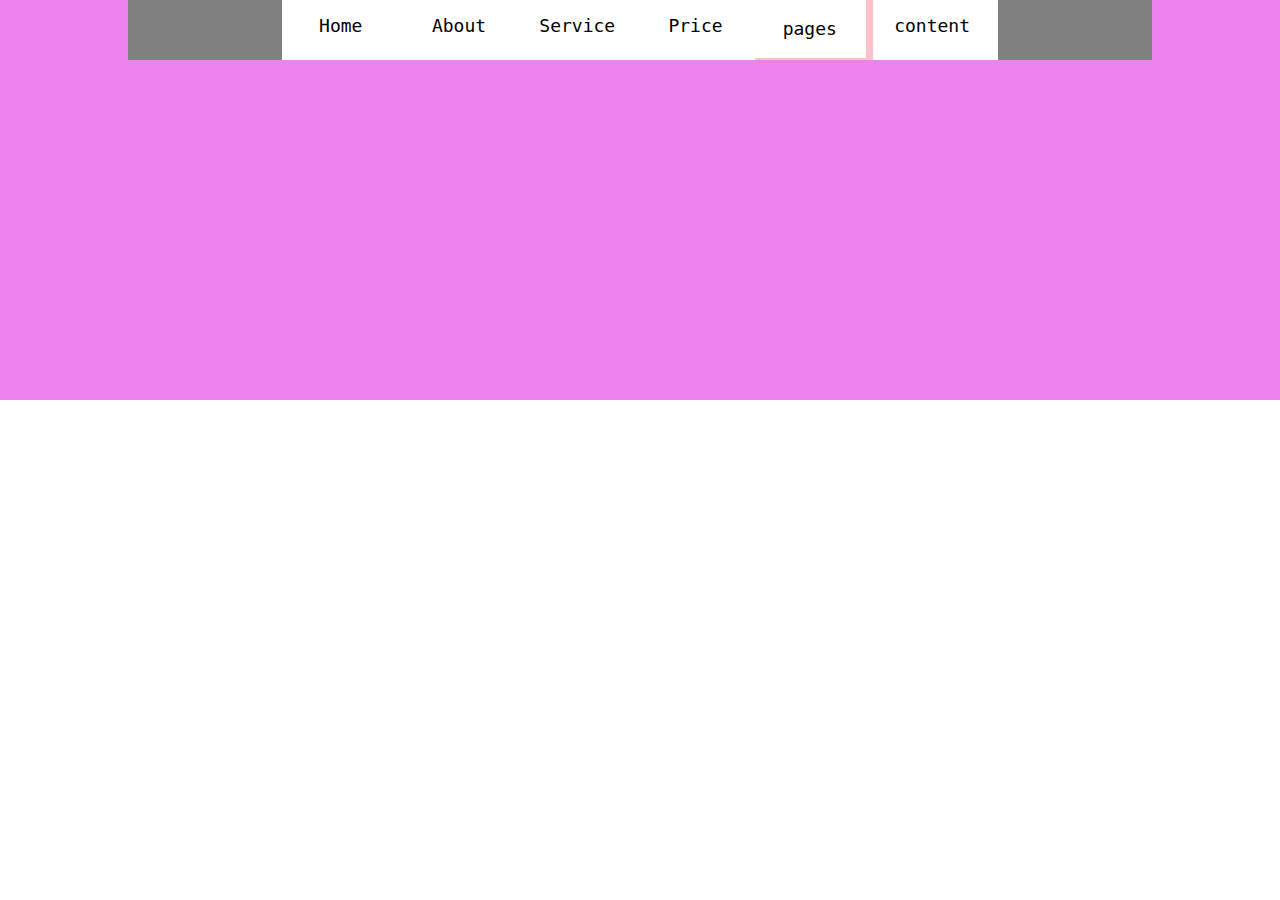
<file: dropdown/dropdown.html>
<!DOCTYPE html>
<html lang="en">
<head>
    <meta charset="UTF-8">
    <meta http-equiv="X-UA-Compatible" content="IE=edge">
    <meta name="viewport" content="width=device-width, initial-scale=1.0">
    <title>Document</title>
    <link rel="stylesheet" href="./dropdown.css">
</head>
<body>
    <div class="section">
        <div class="content">
            <div class="dpcontainer">
                <a href="https://www.w3schools.com/">
                <div class="dpcontent dptext">Home</div>
                <div class="dpcontent dptext">About</div>
                <div class="dpcontent dptext">Service</div>
                <div class="dpcontent dptext">Price</div>
                <div class="dropdown dpcontent0 ">
                    <button class="dpbutton ">pages</button>
                    <div class="dropcontent droptext">
                        <a href="#">blog grid</a>
                        <a href="#">blog</a>
                    </div>
                </div>
                <div class="dpcontent dptext">content</div>
                </a>
            </div>
        </div>
    </div>
</body>
</html>
</file>
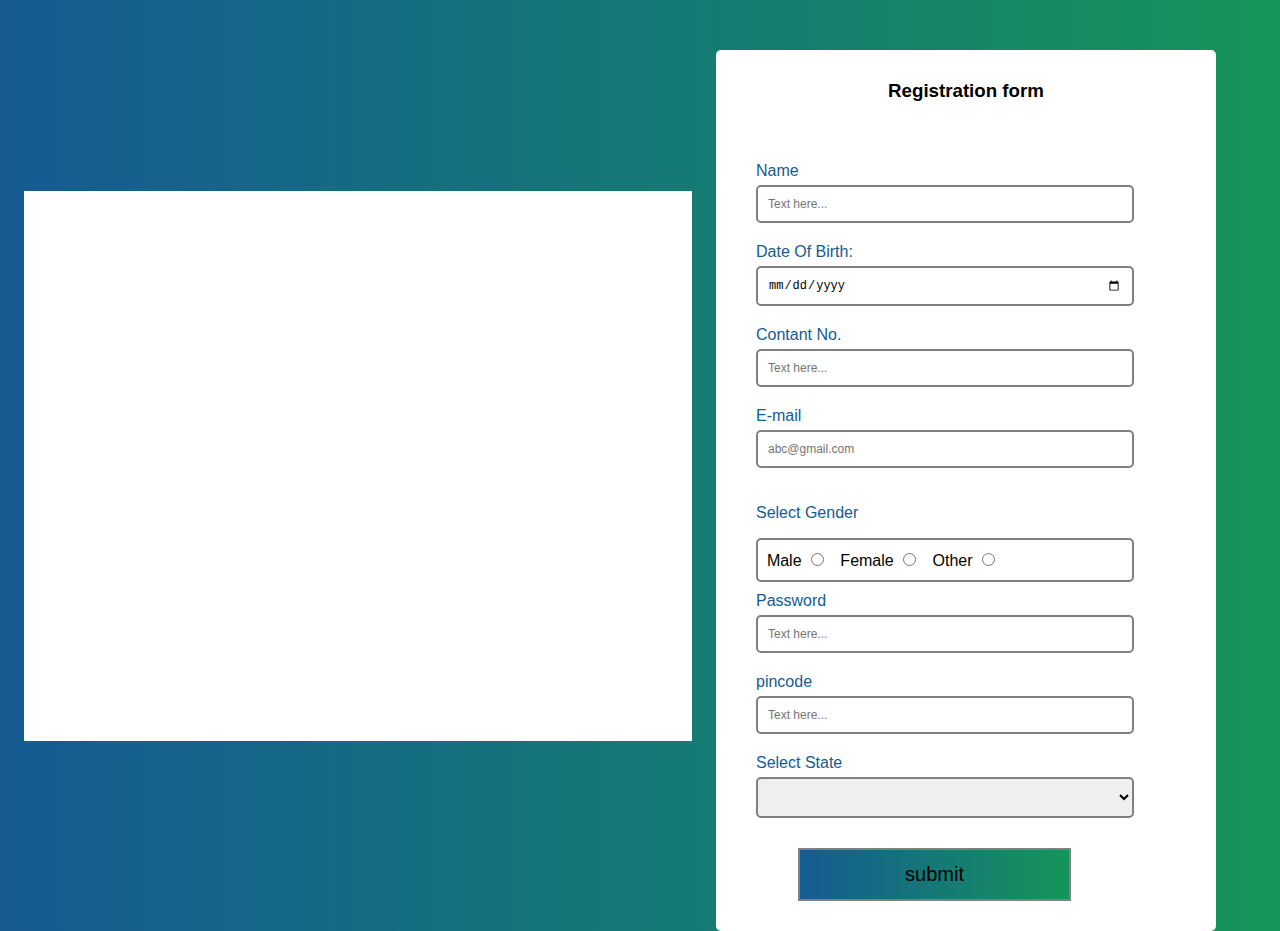
<file: formforjson/jsonform.html>
<!DOCTYPE html>
<html lang="en">
<head>
    <meta charset="UTF-8">
    <meta http-equiv="X-UA-Compatible" content="IE=edge">
    <meta name="viewport" content="width=device-width, initial-scale=1.0">
    <title>Json Table</title>
    <link rel="stylesheet" href="jsonform.css">
    <script src="jsonform.js"></script>
    <link rel="stylesheet" href="https://pro.fontawesome.com/releases/v5.10.0/css/all.css">
    <script src="jsonformjs.js"></script>
</head>
<body>
    <div class="left">
        <p id="showData"></p>
    </div>
    <div class="background">
        <div class="content">
            <h3>Registration form</h3>
            <form class="form" id="form" onkeyup="formvalidation()" method="post" action="#">
                <!----------------------------Form name--------------------------->
                <div class="form-control">
                    <label for="name">Name</label>
                    <input type="text" id="name" placeholder="Text here...">
                    <i class="fas fa-check-circle"></i>
                    <i class="fas fa-exclamation-circle"></i>
                    <small id="message1"></small>
                </div>
                <!-------------------------Form DOB------------------------------->
                <div class="form-control">
                    <label for="dob">Date Of Birth:</label>
                    <input type="date" id="dob" placeholder="Text here...">
                    <i class="fas fa-check-circle"></i>
                    <i class="fas fa-exclamation-circle"></i>
                    <small id="message2"></small>
                </div>
                <!---------------------------Form Contact No.-------------------->
                <div class="form-control">
                    <label for="contact">Contant No.</label>
                    <input type="tel" id="contact" placeholder="Text here...">
                    <i class="fas fa-check-circle"></i>
                    <i class="fas fa-exclamation-circle"></i>
                    <small id="message3"></small>
                </div>
                <!--------------------------Form email--------------------------->
                <div class="form-control">
                    <label for="email">E-mail</label>
                    <input type="email" id="email" placeholder="abc@gmail.com"> 
                    <i class="fas fa-check-circle"></i>
                    <i class="fas fa-exclamation-circle"></i>
                    <small id="message4"></small>                                                    
                </div>
                <!----------------------Form for ratio button------------------>
                <div>
                    <p>Select Gender</p>
                    <div class="border">
                      <label for="Male">Male</label>
                      <input type="radio" id="male" name="hi" required>
                      <label for="css">Female</label>
                      <input type="radio" id="female" name="hi"> 
                      <label for="javascript">Other</label>
                      <input type="radio" id="other" name="hi">
                    </div>  
                </div>
                <!-- -------------------------Form password------------------------>
                <div class="form-control">
                    <label for="password">Password</label>
                    <input type="password" id="password" placeholder="Text here...">
                    <i class="fas fa-check-circle"></i>
                    <i class="fas fa-exclamation-circle"></i>
                    <small id="message5"></small>
                </div>
                <!---------------------------Form address------------------------>
                <div class="form-control">
                    <label for="pincode">pincode</label>
                    <input type="tel" id="pincode" placeholder="Text here...">
                    <i class="fas fa-check-circle"></i>
                    <i class="fas fa-exclamation-circle"></i>
                    <small id="message6"></small>
                </div>
                <!-----------------------------Form State Selection----------------->
                <div class="form-control">
                    <label for="State">Select State</label><br>
                    <select id="State" name="State">
                        <option></option>
                        <option value="Kerala">kerala</option>
                        <option value="Delhi">Delhi</option>
                        <option value="Bangalore">Bangalore</option>
                        <option value="Tamilnadu">Tamilnadu</option>
                        <option value="Goa">Goa</option>
                    </select>   
                </div>
                <!---------------------------Form button tag------------------------>
                <input type="button" id="able" value="submit" onclick="formvalidation() , jsontable()">  
            </form>    
        </div>  
    </div>
</body> 
</html>
</file>
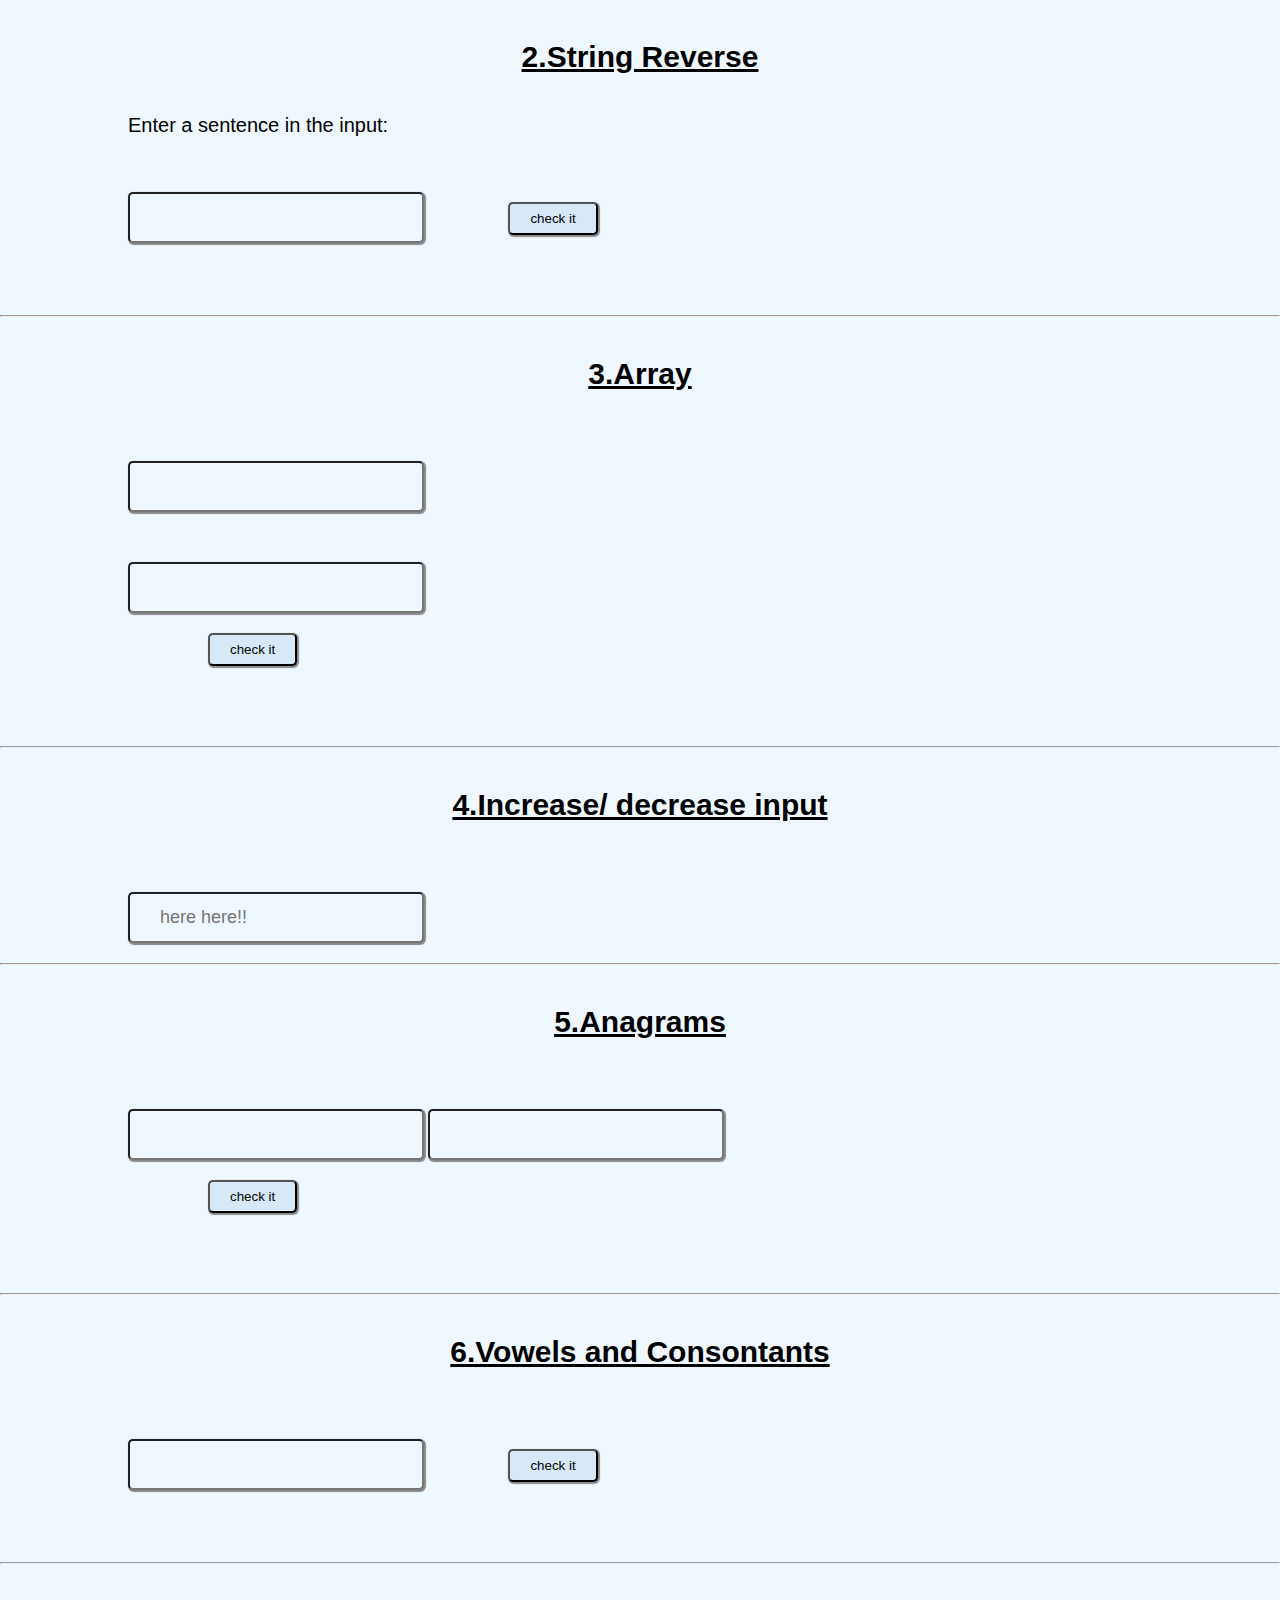
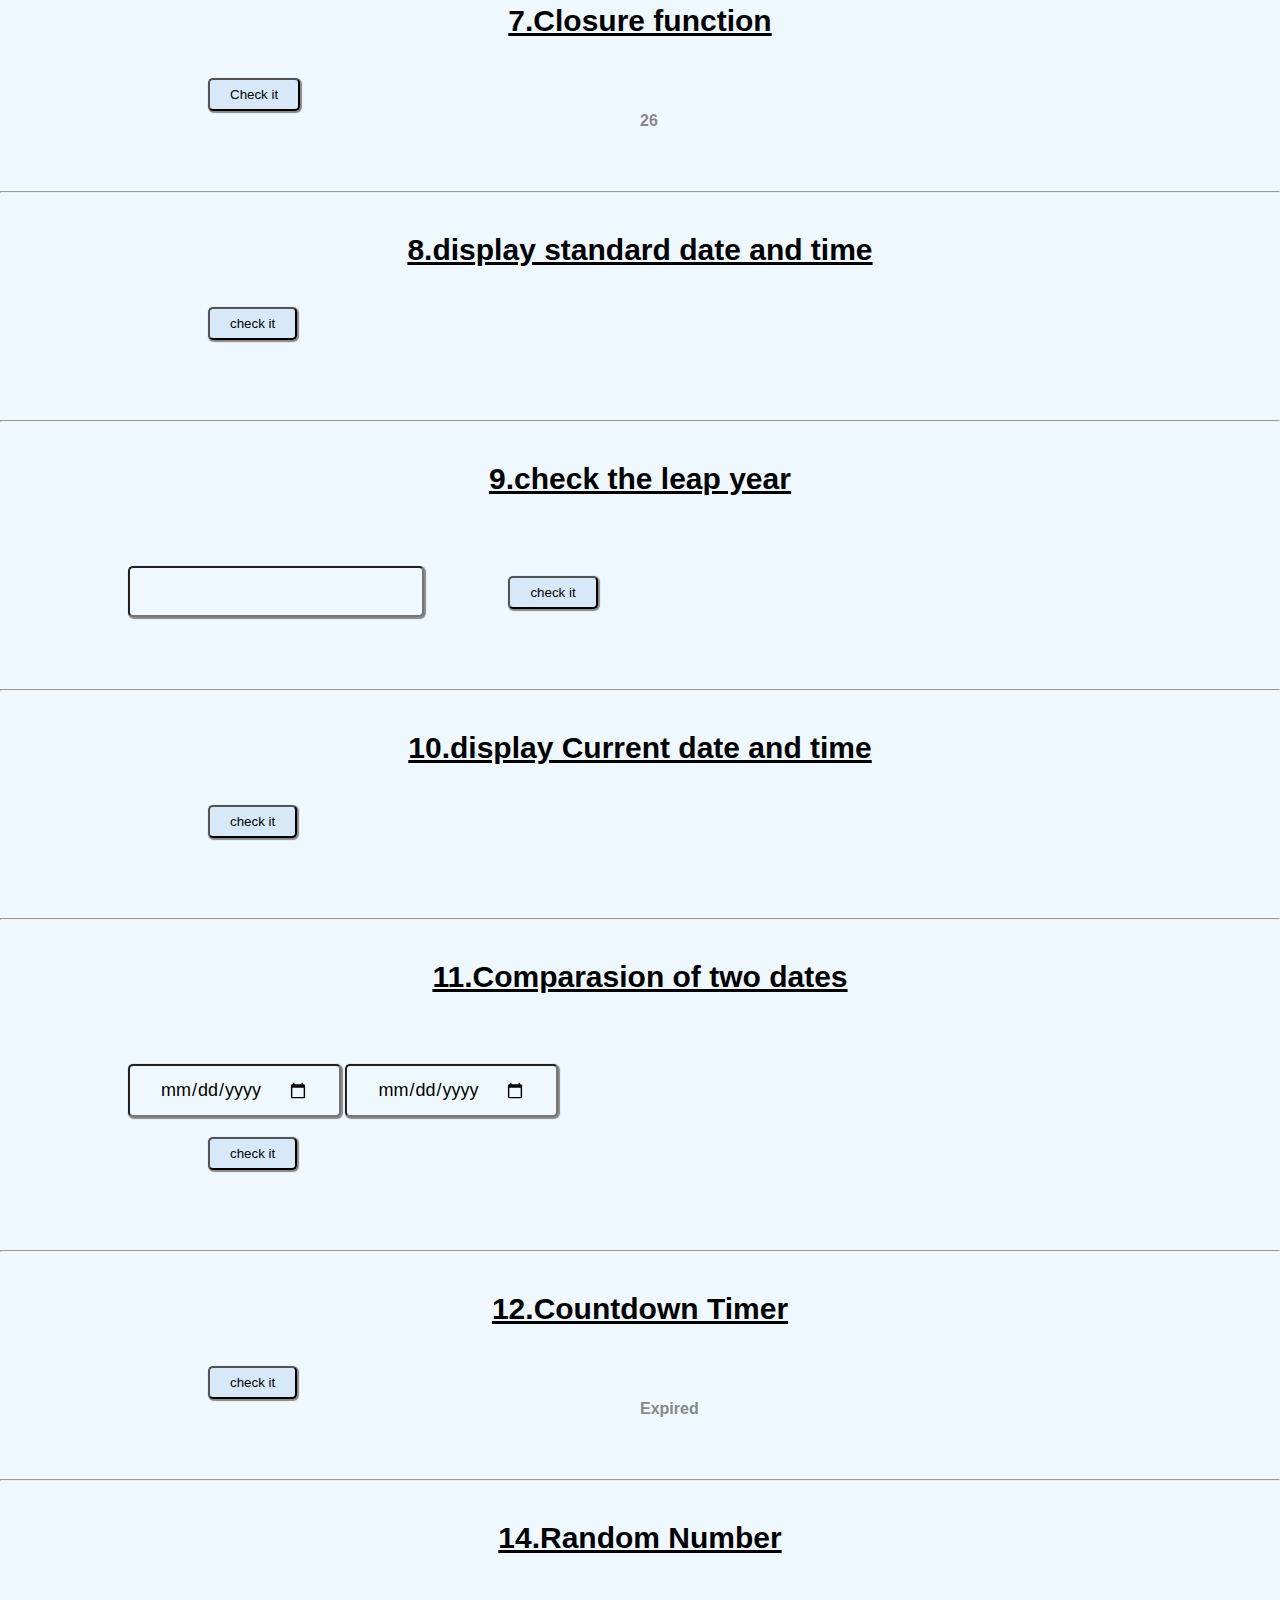
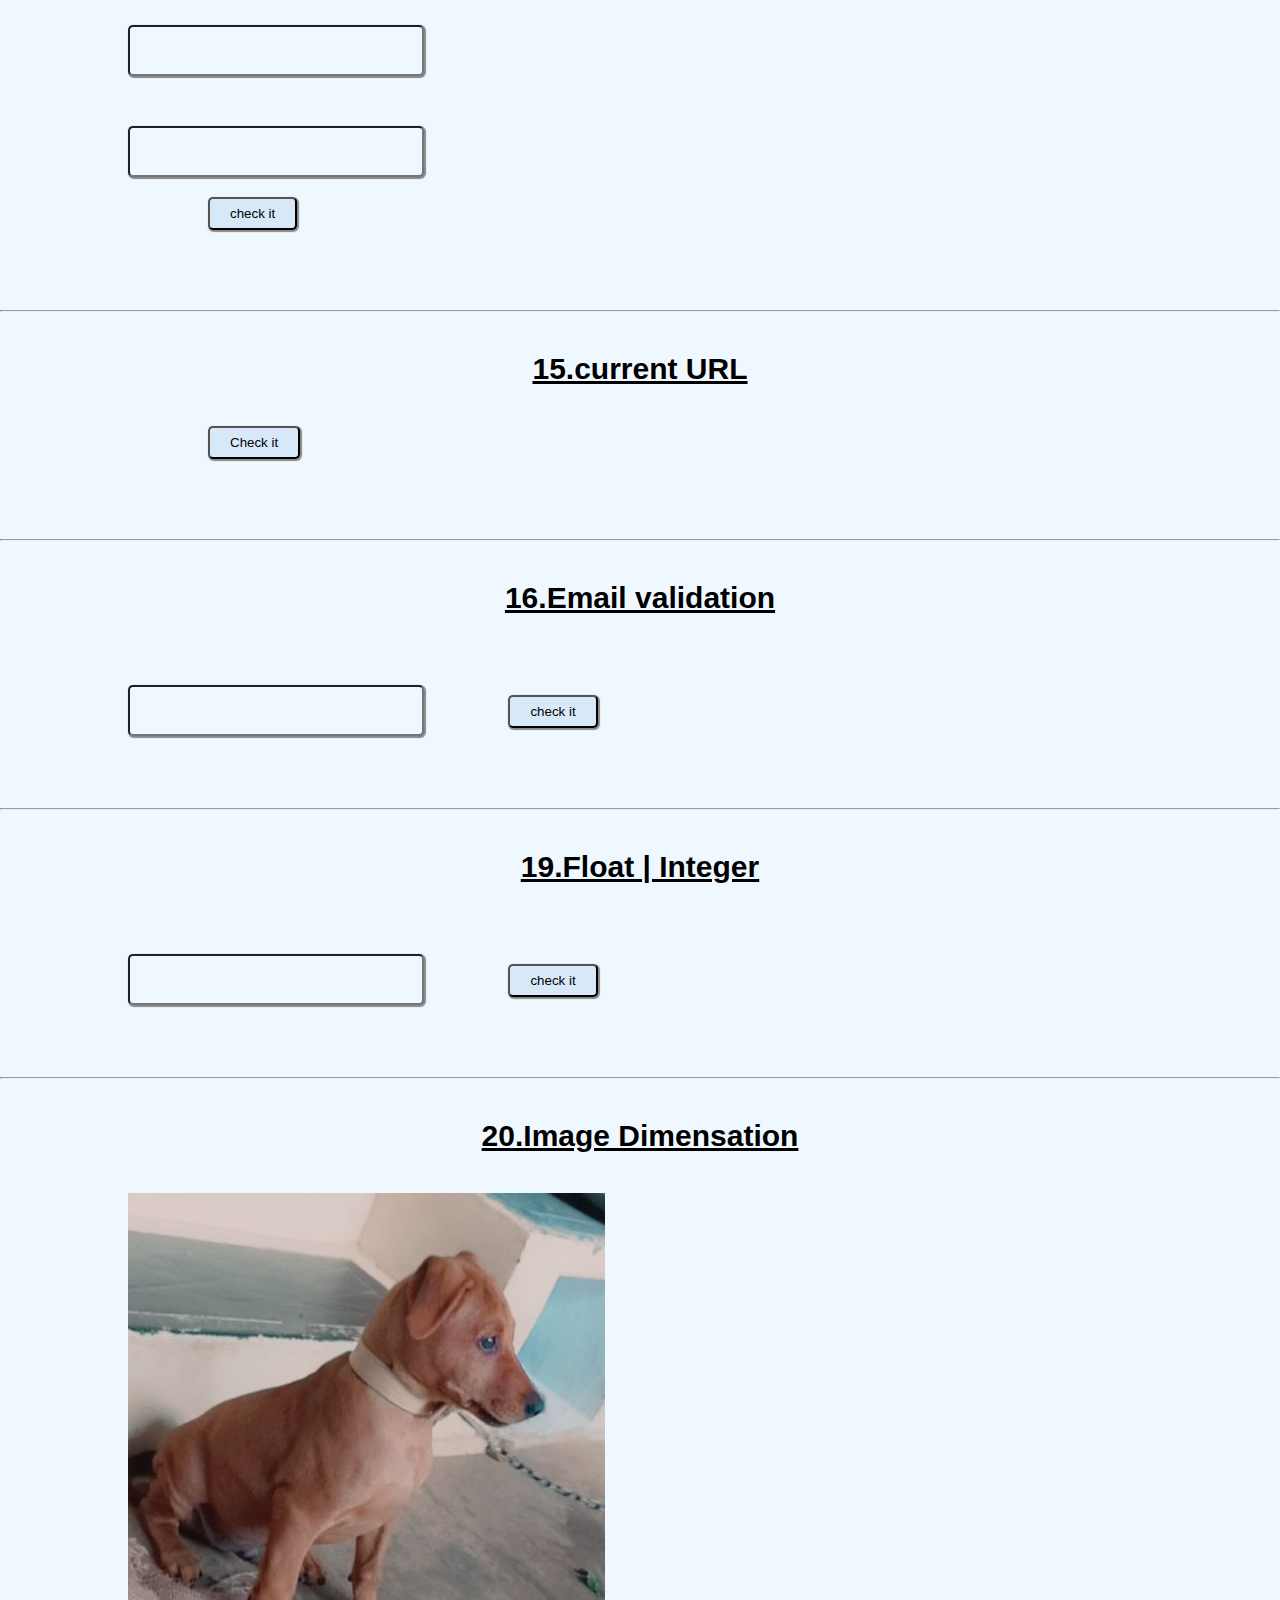
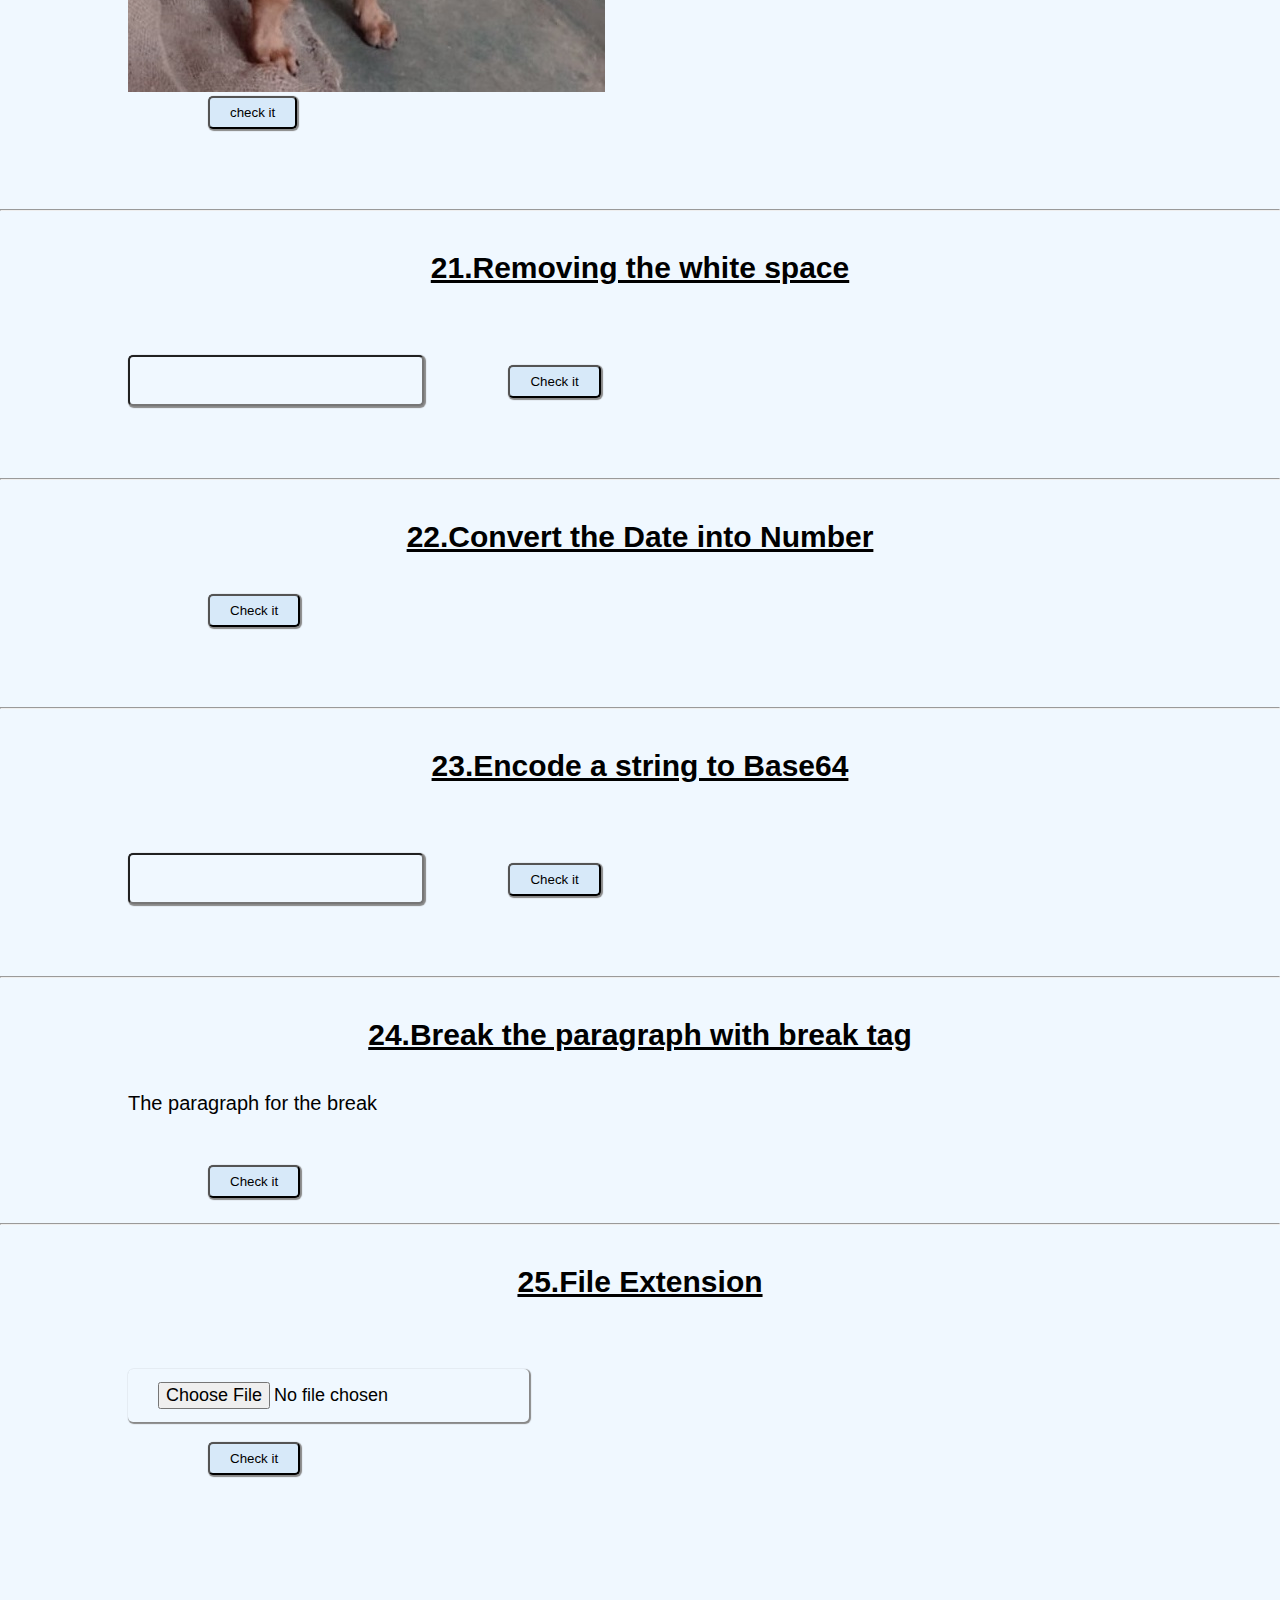
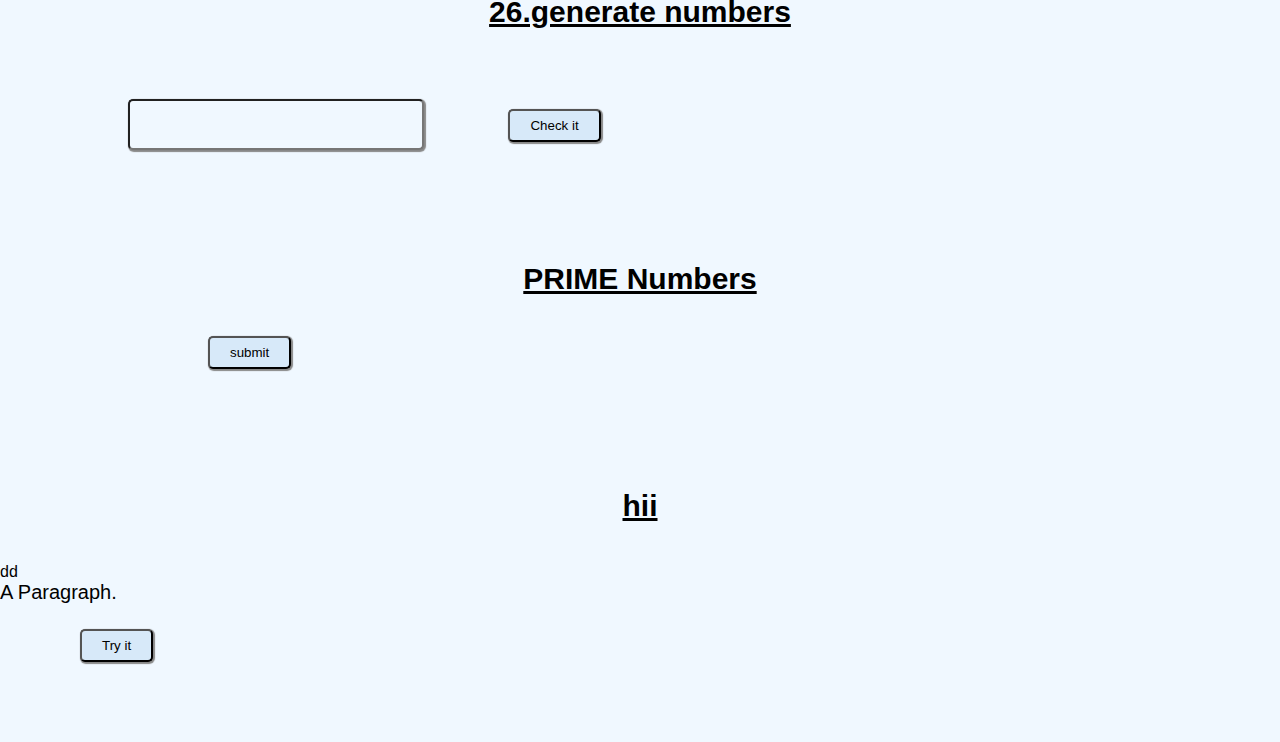
<file: javascript/task.html>
<!DOCTYPE html>
<html lang="en">
<head>
    <meta charset="UTF-8">
    <meta http-equiv="X-UA-Compatible" content="IE=edge">
    <meta name="viewport" content="width=device-width, initial-scale=1.0">
    <title>Javascript task</title>
    <link rel="stylesheet" href="./task.css">
    <script src="task.js"></script>
</head>
<body>
    <!-- JS task 1 validation located in form file-->
    <!--------------JS Task 2 String reverse------------------>
        <div class="task">
            <h1>2.String Reverse</h1>
            <div class="po">
                <p>Enter a sentence in the input:</p>
                <input type="text" id="stringre">
                <div class="right">
                    <div class="result" id="result1"></div>
                </div>
                <button onclick="stringreverse()">check it</button>
                
            </div>
        </div>
        <hr>
    <!---------------JS Task 3 array------------------------->  
    <div class="task">
        <h1>3.Array</h1>
        <input type="text" id="array1">
        <div class="right">
            <div class="resultcon">
                <div id="result2"></div>
                <div id="result02"></div>
                <div id="result002"></div>
            </div>
        </div>
        <input type="text" id="array2"><br>
        <button onclick="arraycombine()">check it</button>
       
    </div>
    <hr> 
    <!---------------JS Task 4 incre/decre input----------------->
    <div class="task">
        <h1>4.Increase/ decrease input</h1>
        <input type="text" id="increase" oninput="inputlength()" placeholder="here here!!">
    </div>
    <hr>
    <!-----------------JS Task 5 Anagrams  ----------------------->
    <div class="task">
        <h1>5.Anagrams</h1> 
        <input type="text" id="input1">
        <input type="text" id="input2">
        <div class="right">
            <div id="result4"></div>
        </div><br>
        <button onclick="anagram()">check it</button>
    </div>
    <hr>
    <!-------------JS Task 6 vowels and consontants--------------->
    <div class="task">
        <h1>6.Vowels and Consontants</h1>
        <input type="text" id="voco">
        <button onclick="covo()">check it</button>
        <div class="right">
            <div  id="result5"></div>
            <div  id="result6"></div>
        </div>  
    </div>
    <hr>
    <!-------------------- JS Task 7 is closure--------------------------->
    <div class="task">
        <h1>7.Closure function</h1>
        <button onclick="closure()">Check it</button>
        <div class="right">
            <div id="result36">26</div>
        </div>
    </div>
    <hr>
    <!-------------JS Task 8 standard display date and time---------------->
    <div class="task">
        <h1>8.display standard date and time</h1>
        <button onclick="displayd()">check it</button>
        <div class="right">
            <div id="result7"></div>
        </div>
    </div>
    <hr>
    <!--------------JS Task 9 check the leap year--------------------->
    <div class="task">
        <h1>9.check the leap year</h1>
        <input type="text" id="leap">
        <button onclick="leapyear()">check it</button>
        <div class="right">
            <div id="result8"></div> 
        </div>
    </div>
    <hr>
     <!-------------JS Task 10 current display date and time---------------->
    <div class="task">
        <h1>10.display Current date and time</h1>
        <button onclick="currentdateandtime()">check it</button>
        <div class="right">
            <div id="result9"></div> 
        </div>
    </div>
    <hr>
     <!-------------JS Task 11 compare the two dates----------------->
    <div class="task">
        <h1>11.Comparasion of two dates</h1>
        <div class="right">
            <div id="result10"></div> 
        </div>
        <input type="date" id="date1">
        <input type="date" id="date2"><br>
        <button onclick="compare()">check it</button>
    </div>
    <hr>
     <!-------------JS Task 12 countdown timer------------------------>
    <div class="task">
        <h1>12.Countdown Timer</h1>
        <button onclick="countdown()">check it</button>
        <div class="right">
            <div id="result12"></div>
        </div>
    </div>
    <hr>
    <!-- JS Task 13 is js flie to another js -->
    <!------------------Task 14 JS generate a random number--------------->
    <div class="task">
        <h1>14.Random Number</h1>
        <div class="right">
            <div id="result16"></div> 
        </div>
        <input type="text" id="num1">
        <input type="text" id="num2"><br>
        <button onclick="randomnumber()">check it</button>
    </div>
    <hr>
    <!--------------------Task 15 JS Current URL-------------------------->
    <div class="task">
        <h1>15.current URL</h1>
        <button onclick="curl()">Check it</button>
        <div class="right">
            <div id="result17"></div>
        </div>
    </div> 
    <hr>
    <!---------------JS Task 16 validation email----------------------->
    <div class="task">
        <h1>16.Email validation</h1>
        <input type="text" id="emailid">
        <button onclick="email()">check it</button>
        <div class="right"></div>
        <div id="result13"></div> 
    </div>
    <hr>
    <!-- JS Task 17, 18 is stack and query -->
    <!-------------JS Task 19 float  |  integer------------------------>
    <div class="task">
        <h1>19.Float | Integer</h1>
        <div class="right">
            <div id="result23"></div> 
        </div>
        <input type="text" id="infloat">
        <button onclick="floatinteger()">check it</button>
    </div>
    <hr>
    <!------------------Task 20 JS Image Dimenation--------------------->
    <div class="task">
        <h1>20.Image Dimensation</h1>
        <img src="./image/bae.jpg" id="ram">
        <div class="right">
            <div id="result14"></div>
            <div id="result15"></div>
        </div>
        <button onclick="ramkani()">check it</button>
    </div>
    <hr>
    <!------------------Task 21 remove all white space--------------------->
    <div class="task">
        <h1>21.Removing the white space</h1>
        <input type="text" id="whites">
        <button onclick="clearwh()">Check it</button>
        <div class="right">
            <div id = "result19"></div>
            <div id = "result019"></div>
            <div id = "result0019"></div>
        </div>
    </div> 
    <hr>
    <!----------------Task 22 Js converting date into number--------------->
    <div class="task">
        <h1>22.Convert the Date into Number</h1>
        <button onclick="daten()">Check it</button>
        <div class="right">
            <div id="result018"></div>   
            <div id="result18"></div>
        </div>
    </div>
    <hr>
    <!------------Task 23 Encode a string in base64---------------------->
    <div class="task">
        <h1>23.Encode a string to Base64</h1>
        <input type="text" id="encode">
        <button onclick="encodestr()">Check it</button>
        <div class="right">
            <div id="result21"></div>
            <div id="result021"></div>
        </div>
    </div>
    <hr>
     <!----------Task 24 break the paragraph with <br> tag------------------->
     <div class="task">
        <h1>24.Break the paragraph with break tag</h1>
        <div class="right">
            <div id="result020"></div>
        </div>
        <p>The paragraph for the break</p>
        <div id="result20"></div>  
        <button class="hi" onclick="breakie()">Check it</button>
    </div>
    <hr>
    <!----------------Task 25 JS to get a file EXtension-------------------->
    <div class="task">
        <h1>25.File Extension</h1>
        <div class="right">
            <div id="result22"></div>
        </div>
        <input type="file" id="fileext">
        <button onclick="fileextension()">Check it</button>
    </div>
    <!---------------Task 26 JS generate numbers and characterists------>
    <div class="task">
        <h1>26.generate numbers</h1>
        <div class="right">
            <div id="result26"></div>
        </div>
        <input type="text" id="GNC">
        <button onclick="range()">Check it</button>
    </div>
    <div class="task">
        <h1>PRIME Numbers</h1>
        <div class="right">
            <div id="dem"></div>
        </div>
        <button onclick="nextPrime()">submit</button>
    </div>
<h1>hii </h1>
    <div id="love">dd</div>
    <div id="demo"></div>

    <p id="memi">A Paragraph.</p>

<button type="button" onclick="myFunction()">Try it</button>
</body>
</html>
</file>
<file: dropdown/dropdown.css>
*{
    margin:0 auto;
    padding: 0;
}
.section{
    width:100%;
    height:400px;
    background-color: violet;
}
.content{
    width:80%;
    height:60px;
    background-color: grey;
}
.dpcontainer{
    width:70%;
    height:60px;
    background-color: white;
}
.dptext{
    color:black;
    font-size: 18px;
    font-family: monospace;
    text-align: center;
}
.dpcontent{
    width:16.5%;
    height:45px;
    background-color: white;
    float:left;
    padding-top: 15px;
}
.dpcontent:hover {
    background-color: red;
    color:white;
}
.dpcontent0{
    width:16.5%;
    height:60px;
    background-color:pink;
    float:left;
}
.dpcontent0 :hover{
    background-color: red;
    color:white
}
.dropdown{
    position:relative;
    display:inline-block;
}
.dpbutton{
    background-color: white;
    color: black;
    border:none;
    font-size: 18px;
    font-family: monospace;
    text-align: center;
    padding-left: 28px;
    padding-right: 29px;
    padding-top: 18px;
    padding-bottom: 19px;
}
.dropcontent{
    position: absolute;
    background-color: whitesmoke;
    width:200%;
    z-index: 1;
    float: left;
    display: none;
}
.dropcontent a{
    color:black;
    padding:15px 20px;
    text-decoration: none;
    display:block;
}
.dropdown:hover .dropcontent {
    display: block;
}
.dropcontent:hover {
    background-color: whitesmoke;
}
.droptext{
    color:black;
    font-size: 18px;
    font-weight: bold;
    font-family: monospace;
}
</file>
<file: formforjson/jsonform.css>
*{
    box-sizing: border-box;
   
}
/*------------------body css-------------------------*/
body{
    background-image:linear-gradient(to right, #155b93,#159559);
    width:95%;
    margin:0;
    display: flex;
    justify-content: center;
    align-items: center;
    font-family: sans-serif;
}
.left{
    background-color: white;
    height:550px;
    width:55%;
    margin-right: 200px;
    margin: 0 auto;
}
.content{
    background-color:#fff;
    box-shadow: 10px 20 25px rgb(0,0,.3);
    border-radius: 5px;
    overflow: hidden;
    width:500px;
    margin-top: 50px;
}
h3{
    text-align: center;
    padding: 30px 60px;
    margin:0 auto;
}
/* ----------------form ratio button css------------------*/
p{
    color: #155b93; 
    display:inline-block;
    font-size: 16px; 
}
.border{
    border:2px solid gray;
    border-radius: 5px;
    margin-bottom: 10px;
    padding-bottom: 10px;
    padding-top: 10px;
    width:90%
}
/*------------------form css starts here-------------------------*/
.form{
    padding:30px 40px;

}
.form-control{
    margin-bottom: 10px;
    padding-bottom: 10px;
    position: relative;
}
/*------------------form label css here-------------------------*/
.form-control label{
    display:inline-block;
    margin-bottom: 5px;
    color: #155b93;
}
.form-control select[id=State]{
    width:90%;
    margin-bottom: 10px;
    padding-bottom: 10px;
    padding-top: 10px;
    border:2px solid gray;
    border-radius: 5px;

}
/*------------------form input css here-------------------------*/
.form-control input{
    border:2px solid gray;
    border-radius: 5px;
    display:block;
    font-size: 12px;
    padding: 10px;
    width: 90%;
}
.form-control input:focus{
    outline:none;
    border-color:blueviolet;
}
/*------------------Form button css here-------------------------*/
#able{
    border: 2px solid gray;
    background-image:linear-gradient(to right, #155b93,#159559) ;
    font-size: 20px;
    padding: 13px 50px;
    width:65%;
    margin-left: 10%;    
}
/* ----------------Form icon css here------------------------ */
.form-control i{
    visibility: hidden;
    position: absolute;
    top:35px;
    right:60px;
    z-index:1;
    width:25px;
    height:25px;
}
small{
    color:red;
}
/* table with json */
table, th, td 
{
    border: solid 1px #ddd;
    border-collapse: collapse;
    padding: 2px 3px;
    text-align: center;
}
th { 
    font-weight:bold;
}
</file>
<file: javascript/task.css>
*{
   margin: 0 auto;
   padding:0;
   font-family: sans-serif;
   background-color: aliceblue;
}
.task{
    width:80%;
}
h1{
    text-align: center;
    font-weight: bold;
    font-size: 30px;
    padding:40px;
    text-decoration: underline;
}
p{
    font-size: 20px;
    padding-bottom: 25px;
}
.right{
    float:right;
    width:50%;
    height:50px;
    margin-top: 30px;
    font-weight: bold;
    line-height: 25px;
    color: #888888  
}
span{
    color:black;
}
/* .result{
    float:right;
    padding-right:400px;
    margin-top: 40px;
} */
/* .resultcon{
    float:right;
    height:60px;
    width:40%;
    margin-top: -20px;
    padding-left: 100px;
}  */
input{
    padding: 13px 30px;
    border-radius: 5px;
    font-size: 18px;
    margin-bottom: 20px;
    margin-top: 30px;
    box-shadow: 1px 1px 1px 1px #888888;
}
button{
    padding: 7px 20px;
    border-radius: 5px;
    margin-left: 80px;
    margin-bottom: 80px;
    background-color: rgb(215, 233, 249);
    box-shadow: 1px 1px 1px 1px #888888;
}
button:active{
    background-color: pink;
}
.hi{
    margin-bottom: 25px !important;
    margin-top:25px !important;
}
</file>
